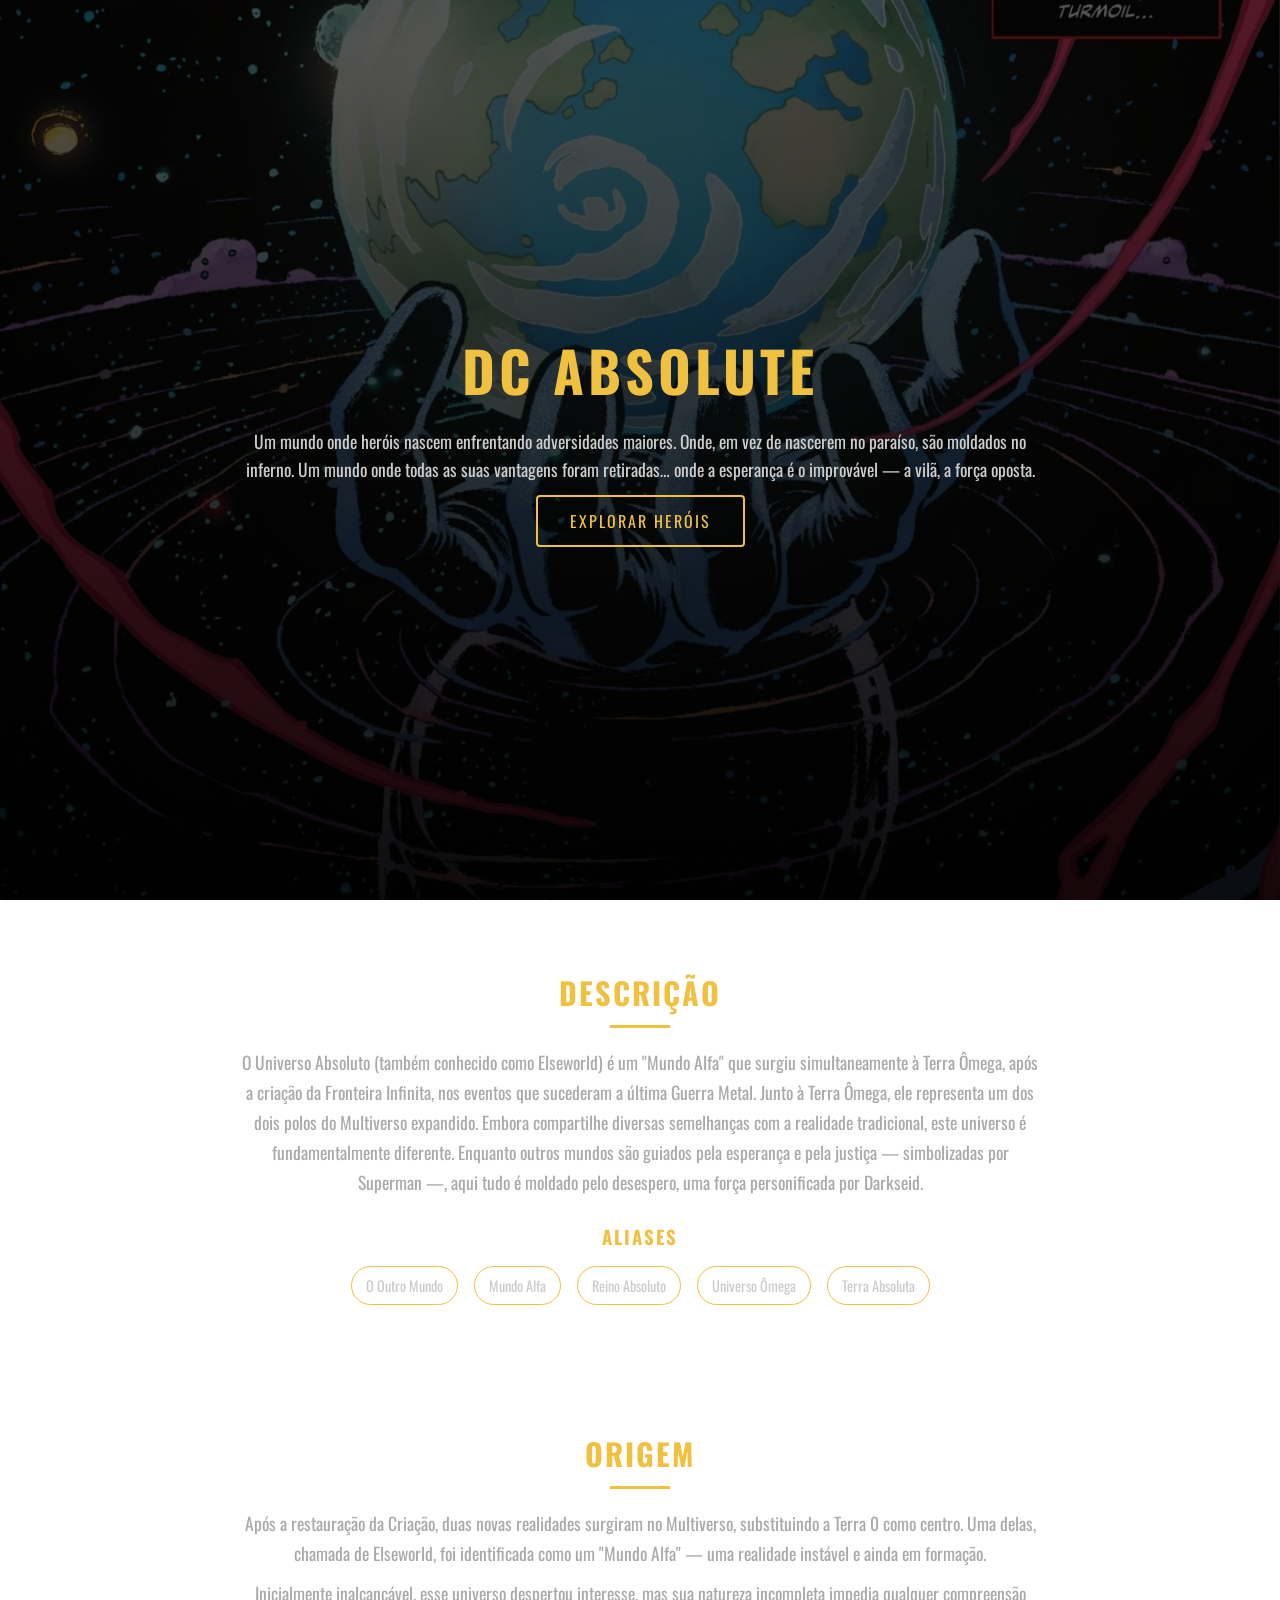
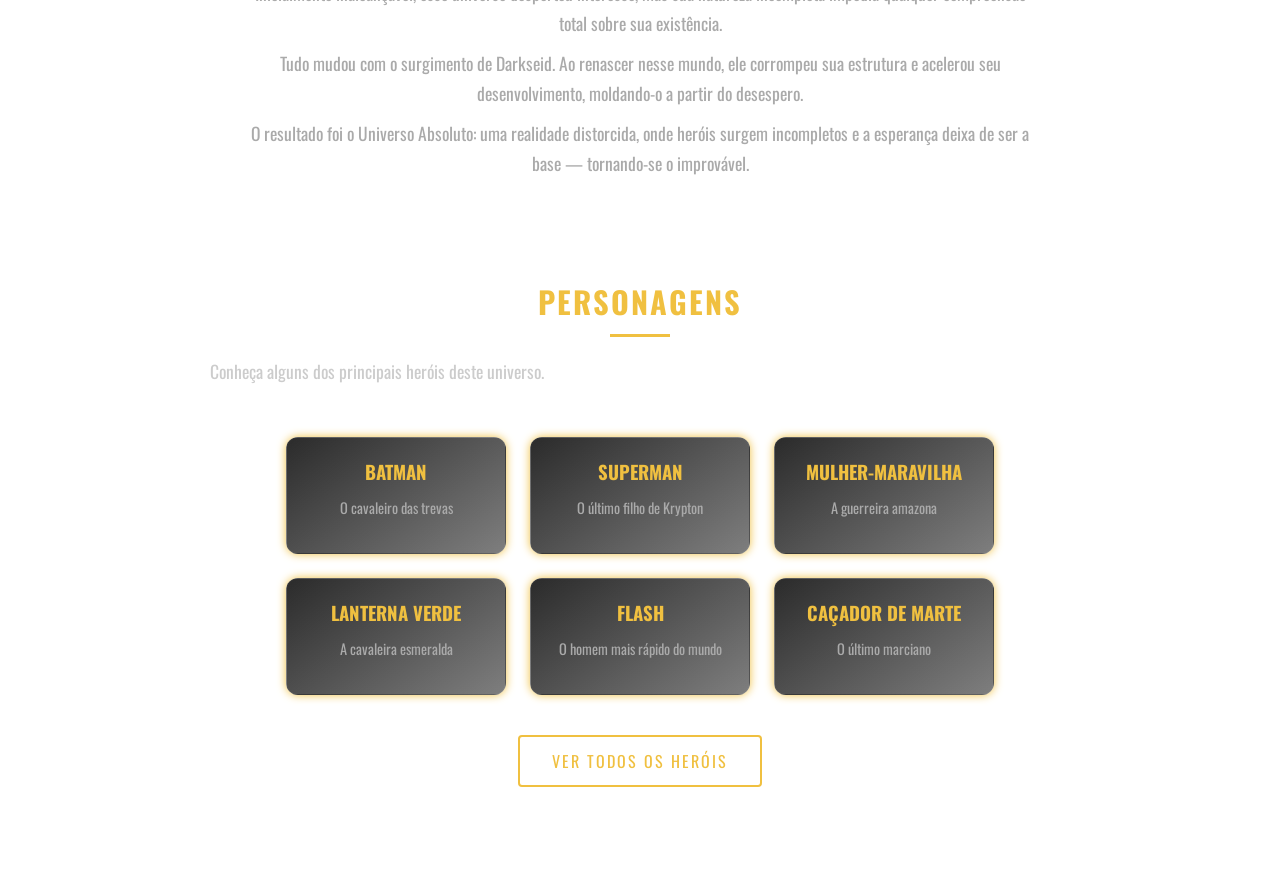
<file: templates/index.html>
<!DOCTYPE html>
<html lang="pt-br">
<head>
    <meta charset="UTF-8">
    <meta name="viewport" content="width=device-width, initial-scale=1.0">
    <title>DC Absolute</title>
    <link rel="stylesheet" href="../static/css/base.css">
    <link rel="stylesheet" href="../static/css/layout.css">
    <link rel="stylesheet" href="../static/css/components.css">
    <link rel="stylesheet" href="../static/css/themes.css">
    <link rel="stylesheet" href="../static/css/animations.css">
</head>
<body>

    <!-- HERO -->
    <header class="hero">
        <h1>DC Absolute</h1>

        <p class="intro">
        Um mundo onde heróis nascem enfrentando adversidades maiores.  
    Onde, em vez de nascerem no paraíso, são moldados no inferno.  
    Um mundo onde todas as suas vantagens foram retiradas…  
    onde a esperança é o improvável — a vilã, a força oposta.
        </p>

        <div class="btn-container">
            <a href="herois.html" class="btn-link">Explorar Heróis</a>
        </div>
    </header>

    <!-- DESCRIÇÃO -->
    <section class="descricao fade-in">
        <h2>Descrição</h2>

        <p>
        O Universo Absoluto (também conhecido como Elseworld) é um "Mundo Alfa" que surgiu simultaneamente à Terra Ômega, após a criação da Fronteira Infinita, nos eventos que sucederam a última Guerra Metal.  
        Junto à Terra Ômega, ele representa um dos dois polos do Multiverso expandido.

        Embora compartilhe diversas semelhanças com a realidade tradicional, este universo é fundamentalmente diferente.  
        Enquanto outros mundos são guiados pela esperança e pela justiça — simbolizadas por Superman —, aqui tudo é moldado pelo desespero, uma força personificada por Darkseid.
        </p>

        <div class="aliases">
            <h3>Aliases</h3>
            <ul>
                <li>O Outro Mundo</li>
                <li>Mundo Alfa</li>
                <li>Reino Absoluto</li>
                <li>Universo Ômega</li>
                <li>Terra Absoluta</li>
            </ul>
        </div>
    </section>

    <!-- ORIGEM -->
<section class="origem fade-in">
    <h2>Origem</h2>

    <p>
        Após a restauração da Criação, duas novas realidades surgiram no Multiverso,
        substituindo a Terra 0 como centro. Uma delas, chamada de Elseworld,
        foi identificada como um "Mundo Alfa" — uma realidade instável e ainda em formação.
    </p>

    <p>
        Inicialmente inalcançável, esse universo despertou interesse, mas sua natureza incompleta
        impedia qualquer compreensão total sobre sua existência.
    </p>

    <p>
        Tudo mudou com o surgimento de Darkseid. Ao renascer nesse mundo,
        ele corrompeu sua estrutura e acelerou seu desenvolvimento,
        moldando-o a partir do desespero.
    </p>

    <p>
        O resultado foi o Universo Absoluto: uma realidade distorcida,
        onde heróis surgem incompletos e a esperança deixa de ser a base — tornando-se o improvável.
    </p>
</section>

    <!-- PERSONAGENS -->
    <section class="personagens fade-in">
        <h2>Personagens</h2>

        <p class="intro">
            Conheça alguns dos principais heróis deste universo.
        </p>

        <div id="cards">

            <a href="batman.html" class="card heroi batman">
                <h3>Batman</h3>
                <p>O cavaleiro das trevas</p>
            </a>

            <a href="superman.html" class="card heroi superman">
                <h3>Superman</h3>
                <p>O último filho de Krypton</p>
            </a>

            <a href="mulher_maravilha.html" class="card heroi wonderwoman">
                <h3>Mulher-Maravilha</h3>
                <p>A guerreira amazona</p>
            </a>

            <a href="lanterna_verde.html" class="card heroi lantern">
                <h3>Lanterna Verde</h3>
                <p>A cavaleira esmeralda</p>
            </a>

            <a href="flash.html" class="card heroi flash">
                <h3>Flash</h3>
                <p>O homem mais rápido do mundo</p>
            </a>

            <a href="cacador_marte.html" class="card heroi martian">
                <h3>Caçador de Marte</h3>
                <p>O último marciano</p>
            </a>

        </div>

        <div class="btn-container">
            <a href="herois.html" class="btn-link">Ver todos os heróis</a>
        </div>

    </section>

    <!-- FOOTER -->
    <footer>
        <p>Projeto desenvolvido por Gabriel Bastos</p>
    </footer>

    <!-- SCRIPT -->
    <script src="../static/js/main.js"></script>

</body>
</html>
</file>
<file: static/css/base.css>
/* Fonte */
@import url('https://fonts.googleapis.com/css2?family=Oswald:wght@400;600&display=swap');

/* ============================================
   Variáveis globais
   ============================================ */
:root {
    --cor-fundo: #0a0a0a;
    --cor-fundo-secundaria: #1a1a1a;
    --cor-texto: #ffffff;
    --cor-texto-suave: #cccccc;
    --cor-texto-fraco: #aaaaaa;
    --cor-destaque: #f0c040;
    --fonte-principal: 'Oswald', Arial, sans-serif;
    --max-largura: 800px;
    --transicao-padrao: 0.3s ease;
}

/* ============================================
   Reset
   ============================================ */
*,
*::before,
*::after {
    box-sizing: border-box;
    margin: 0;
    padding: 0;
}

html {
    scroll-behavior: smooth;
}

/* ============================================
   Body
   ============================================ */
body {
    background:
        linear-gradient(rgba(0, 0, 0, 0.65), rgba(0, 0, 0, 0.9)),
        url("../img/mao-darkseid.webp");

    background-size: cover;
    background-position: center;

    background-attachment: fixed;

    color: var(--cor-texto);
    font-family: var(--fonte-principal);
}

.secundarios-lista {
    list-style: none;
    padding: 0;
    display: flex;
    justify-content: center;
    gap: 20px;
    flex-wrap: wrap;
}

.secundario-item {
    transition: var(--transicao-padrao);
}

.secundario-item:hover {
    transform: translateY(-4px);
}

a {
    text-decoration: none;
    transition: var(--transicao-padrao);
}

p {
    margin-bottom: 12px;
}
</file>
<file: static/css/layout.css>
/* ============================================
   HEADER / HERO
   ============================================ */
header {
    max-width: 900px;
    margin: auto;
    text-align: center;
    padding: 40px 20px;
    min-height: 100svh;
    display: flex;
    flex-direction: column;
    justify-content: center;
    align-items: center;
}

header h1 {
    font-size: 3.5rem;
    color: var(--cor-destaque);
    letter-spacing: 4px;
    text-transform: uppercase;
    margin-bottom: 16px;
}

.intro {
    max-width: var(--max-largura);
    color: var(--cor-texto-suave);
    line-height: 1.6;
}

/* ============================================
   PADRÃO DE TÍTULOS (NOVO)
   ============================================ */
section > h2 {
    font-size: 1.9rem;
    color: var(--cor-destaque);
    text-transform: uppercase;
    letter-spacing: 2px;
    margin-bottom: 20px;
    text-align: center;
    position: relative;
}

section h2::after {
    content: "";
    width: 60px;
    height: 3px;
    background: var(--cor-destaque);
    display: block;
    margin: 10px auto 0;
}

section {
    margin: 0;
}

/* ============================================
   DESCRIÇÃO
   ============================================ */
.descricao {
    text-align: center;
    padding: 40px 20px;
}

.descricao p {
    max-width: var(--max-largura);
    margin: auto;
    color: var(--cor-texto-fraco);
    line-height: 1.7;
}

/* ============================================
   ORIGEM
   ============================================ */
.origem {
    text-align: center;
    padding: 40px 20px;
}

.origem p {
    max-width: var(--max-largura);
    margin: 10px auto;
    color: var(--cor-texto-fraco);
    line-height: 1.7;
}

@media (max-width: 600px) {
    header h1 {
        font-size: 2.8rem;
    }

    #cards {
        flex-direction: column;
        align-items: center;
    }

    .card {
        width: 90%;
    }
}


/* ============================================
   FUNDO DAS SEÇÕES (INFO, HABILIDADES, ETC)
   ============================================ */
.info, .habilidades, .equipamentos, .descricao, .origem, .curiosidades, .secundarios {
    background-color: transparent;
    padding: 50px 20px;        
}

/* Ajuste de container já existente */
.container {
    max-width: 1100px;
    margin: 0 auto;
    padding: 20px;
}

.section-box h2 {
    text-align: center;
}

.secundarios-lista {
  display: flex;
  flex-wrap: wrap;
  justify-content: center;
  gap: 20px;

  margin: 30px 0;
}
.secundarios-lista h2 {
  width: 100%;
  text-align: center;
  margin-bottom: 10px;
  color: var(--cor-destaque);
}

.secundario-item {
    text-align: center;
    width: 180px;
    padding: 18px;
    border-radius: 12px;
    background: rgba(0, 0, 0, 0.4);
    border: 1px solid rgba(255,255,255,0.08);
    transition: transform 0.25s ease, box-shadow 0.25s ease;
    cursor: pointer;
}

.secundario-icone {
  width: 130px;
  height: 130px;
  overflow: hidden;
  border-radius: 50%;
  margin: auto;
}

.secundario-icone img {
  width: 100%;
  height: 100%;
  object-fit: cover;
  transition: 0.3s;
  object-position: top;
}
.secundario-item:hover img {
  transform: scale(1.1);
}

.secundario-item:hover {
  transform: translateY(-6px) scale(1.03);
  box-shadow: 0 0 15px var(--cor-destaque);
}
.secundario-item p {
    margin-top: 8px;
    font-size: 0.95rem;
    font-weight:500;
}

.section-box ul li {
    position: relative;
    padding-left: 10px;
}

.section-box ul li:hover {
    color: var(--cor-destaque);
    transform: translateX(5px);
}

.secundarios-bloco {
  margin-bottom: 40px;
  padding: 20px;
  border-radius: 12px;

  background: rgba(0, 0, 0, 0.3);
  border: 1px solid rgba(255,255,255,0.08);
}

.secundarios-bloco h2 {
  text-align: center;
  color: var(--cor-destaque);
  margin-bottom: 15px;
}

.secundario-item:active,
.card:active {
  transform: scale(0.95);
}
</file>
<file: static/css/components.css>
/* ============================================
   BOTÃO / LINK 
   ============================================ */
.btn-container {
    text-align: center;
    margin-bottom: 20px;
}

.btn-link,
#btn-herois {
    display: inline-block;
    position: relative;
    overflow: hidden;
    text-decoration: none;
    background: transparent;
    border: 2px solid var(--cor-destaque);
    color: var(--cor-destaque);
    font-family: var(--fonte-principal);
    letter-spacing: 2px;
    text-transform: uppercase;
    padding: 12px 32px;
    border-radius: 4px;
    cursor: pointer;
    transition: color 0.3s ease;
}

.btn-link:active,
#btn-herois:active {
    transform: scale(0.95);
}

.btn-link::after,
#btn-herois::after {
    content: "";
    position: absolute;
    width: 100%;
    height: 100%;
    background: var(--cor-destaque);
    top: 0;
    left: -100%;
    transition: 0.3s;
    z-index: -1;
}

.btn-link:hover::after,
#btn-herois:hover::after {
    left: 0;
}

.btn-link:hover,
#btn-herois:hover {
    color: #000;
}

/* ============================================
   CARDS
============================================ */

#cards {
    display: flex;
    flex-wrap: wrap;
    justify-content: center;
    gap: 24px;
    padding: 40px 20px;
}

.card {
    background: linear-gradient(145deg, rgba(20,20,20,0.9), rgba(40,40,40,0.6));
    border-radius: 12px;
    width: 220px;
    padding: 20px;
    text-align: center;

    box-shadow: 0 0 10px var(--cor-destaque);
    border: 1px solid rgba(255,255,255,0.05);

    position: relative;
    z-index: 1;
    overflow: visible;

    opacity: 0;
    transform: translateY(20px);

    animation: fadeUp 0.6s ease forwards;
    animation-fill-mode: forwards;

    transition: transform 0.3s ease, box-shadow 0.3s ease;

    will-change: transform, opacity;
    backface-visibility: hidden;
}

.card h3 {
    color: var(--cor-destaque);
    margin-bottom: 10px;
    text-transform: uppercase;
}

.card p {
    color: var(--cor-texto-fraco);
    font-size: 0.9rem;
}

/* HOVER */
.card:hover {
    transform: translateY(-8px) scale(1.05);
    box-shadow: 0 0 25px var(--cor-destaque);
}

.card {
    animation: fadeUp 0.6s ease forwards;
    will-change: transform, box-shadow;
}

.card:hover h3 {
    letter-spacing: 1px;
}




.card:nth-child(1) { animation-delay: 0.1s; }
.card:nth-child(2) { animation-delay: 0.2s; }
.card:nth-child(3) { animation-delay: 0.3s; }
.card:nth-child(4) { animation-delay: 0.4s; }
.card:nth-child(5) { animation-delay: 0.5s; }
.card:nth-child(6) { animation-delay: 0.6s; }

/* INFO (tipo ficha técnica) */
.info {
    text-align: center;
    padding: 30px 20px;
}

.info ul {
    list-style: none;
    max-width: 400px;
    margin: auto;
}

.info li {
    margin: 8px 0;
    color: var(--cor-texto-suave);
}

.info a {
    color: #4da6ff; /* azul estilo link */
    text-decoration: none;
}

.info a:hover {
    text-decoration: underline;
}

/* HABILIDADES */
.habilidades {
    text-align: center;
    padding: 40px 20px;
}

.habilidades ul {
    list-style: none;
}

.habilidades li {
    margin: 8px 0;
    color: var(--cor-texto-fraco);
}

/* ============================================
   ALIASES
   ============================================ */
.aliases {
    margin-top: 25px;
    text-align: center;
}

.aliases h3 {
    color: var(--cor-destaque);
    margin-bottom: 10px;
    letter-spacing: 2px;
    text-transform: uppercase;
}

.aliases ul {
    list-style: none;
}

.aliases li {
    display: inline-block;
    margin: 6px;
    padding: 6px 14px;
    border: 1px solid var(--cor-destaque);
    border-radius: 20px;
    color: var(--cor-texto-suave);
    font-size: 0.9rem;
    transition: 0.3s;
}

.aliases li:hover {
    background: var(--cor-destaque);
    color: #000;
}

/* CORES POR HERÓI */
.card.batman:hover {
    box-shadow: 0 0 20px #888886;
}

.card.superman:hover {
    box-shadow: 0 0 20px #fa2003;
}

.card.flash:hover {
    box-shadow: 0 0 20px #fae100;
}

.card.wonderwoman:hover {
    box-shadow: 0 0 20px #8d240f;
}

.card.lantern:hover {
    box-shadow: 0 0 20px #30f578;
}

.card.martian:hover {
    box-shadow: 0 0 20px #10833a;
}



.section-box {
    background: rgba(0, 0, 0, 0.55);
    backdrop-filter: blur(8px);

    border-radius: 12px;
    padding: 25px;
    margin-bottom: 25px;

    border: 1px solid rgba(255, 255, 255, 0.08);

    box-shadow: 0 0 15px rgba(0,0,0,0.5);
    transition: 0.3s;

    text-align: center;
}

.section-box:hover {
    transform: translateY(-6px) scale(1.01);
    box-shadow: 0 0 25px var(--cor-destaque);
    animation: glowPulse 2s infinite;
}


.section-box ul {
    display: inline-block;
    text-align: left; 
    margin-top: 10px;
}

.section-box li {
    margin: 6px 0;
}


.section-box h2 {
    font-size: 2.2rem;
    letter-spacing: 3px;
}




.hero-img {
    max-width: 450px;
    width: 100%;
    display: block;
    margin: 25px auto 0;
    border-radius: 15px;

    border: 3px solid transparent;
    transition: all 0.3s ease;
}

.hero-img:hover {
    border: 3px solid var(--cor-destaque);
    transform: scale(1.05);
    box-shadow: 0 0 20px var(--cor-destaque);
    animation: glowPulse 1.2s infinite;
}

.section-box {
    position: relative;
    z-index: 0;
    isolation: isolate;
}

/* camada da borda animada */
.section-box::before {
    content: "";
    position: absolute;
    inset: -2px; /* controla espessura da borda */

    border-radius: 14px;

    background: linear-gradient(
        90deg,
        transparent,
        var(--cor-destaque),
        transparent
    );

    background-size: 200% 200%;
    animation: borderFlow 3s linear infinite;

    opacity: 0;
    filter: blur(2px); 
    transition: 0.3s;

    z-index: -1;
}

/* ativa no hover */
.section-box:hover::before {
    opacity: 0.6;
}

.modal {
    position: fixed;
    z-index: 999;
    left: 0;
    top: 0;
    width: 100%;
    height: 100%;
    background-color: rgba(0,0,0,0.85);
    backdrop-filter: blur(3px);
    opacity: 0;
    visibility: hidden;
    pointer-events: none;

    transition: opacity 0.3s ease;
}

.modal.show {
  opacity: 1;
  visibility: visible;
  pointer-events: auto;

}

.modal-content {
  position: relative;
  width: 70%;
  max-width:700px;
  margin: 8% auto;
  padding: 25px;
  padding-top: 70px;
  border-radius: 12px;
  display: flex;
  gap: 20px;
  align-items: flex-start;
  text-align: left;
  box-shadow: 0 0 25px rgba(0, 0, 0, 0.8);
  border: 1px solid rgba(255, 255, 255, 0.1);
  transform: scale(0.8) translateY(20px);
  transition: transform 0.3s ease,opacity 0.3s ease;
  opacity: 0;
  max-height: 80vh;
  overflow-y: auto;
  backdrop-filter: blur(10px);
  will-change: transform, opacity;
}

.modal.show .modal-content {
  transform: scale(1) translateY(0);
  opacity: 1;
}

.close-btn {
    position: absolute;
    top: 12px;
    right: 15px;

    z-index: 1000;
    backdrop-filter: blur(4px);

    width: 40px;
    height: 40px;
    display: flex;
    align-items: center;
    justify-content: center;

    font-size: 22px;
    font-weight: bold;

    color: var(--cor-destaque);
    background:rgba(0, 0, 0, 0.6);
    border: 1px solid var(--cor-destaque);
    border-radius: 50%;
    cursor: pointer;

    transition: all 0.3s ease;
}

#heroImage {
    width: 250px;
    border-radius: 10px;
    object-fit: contain;
    max-height: 300px;
    
}

.modal-text {
    flex: 1;
    max-height: 300px;
    overflow-y: auto;
    margin-top: 0;
    background: rgba(0, 0, 0, 0.7);
    padding: 15px;
    border-radius: 8px;
    background: rgba(0, 0, 0, 0.55);
    backdrop-filter: blur(4px);
}

.close-btn:hover {
  background: var(--cor-destaque);
  color: #000;

  transform: scale(1.15) rotate(90deg);
  box-shadow: 0 0 10px var(--cor-destaque);
}

.close-btn:active {
  transform: scale(0.95);
}

#heroType {
  font-size: 0.85rem;
  letter-spacing: 1px;
  text-transform: uppercase;
  opacity: 0.8;
  margin-bottom: 8px;
  color: var(--cor-destaque);
}

@media (max-width: 768px) {
  .modal-content {
    flex-direction: column;
    text-align: center;
  }
  #heroImage {
    width: 100%;
    max-width: 200px;
    margin: auto;
}
}
</file>
<file: static/css/themes.css>
/* ===============================
   TEMA DO BATMAN
================================ */

.batman-theme {
    background: linear-gradient(135deg, #020202, #1a1a1a);
    color: #e0e0e0;
}

.batman-theme header {
    background: rgba(0, 0, 0, 0.7);
    border-bottom: 2px solid #facc15;
}

.batman-theme header h1 {
    color: #facc15;
    text-shadow: 0 0 10px rgba(250, 204, 21, 0.5);
}

.batman-theme .intro {
    color: #9aa0a6;
}

.batman-theme a {
    color: #9aa0a6;
    transition: 0.3s;
}

.batman-theme a:hover {
    color: #facc15;
}

.batman-theme section {
    background: rgba(20, 20, 20, 0.6);
    border-radius: 10px;
    margin: 20px auto;
    padding: 20px;
    border-left: 4px solid #facc15;
    border-right: 4px solid #facc15;
    border-top: 4px solid #9aa0a6;
    border-bottom: 4px solid #9aa0a6;
}

.batman-theme li {
    color: #cccccc;
    margin: 5px 0;
}

.batman-theme .btn-link {
    background: #facc15;
    color: #020202;
    transition: 0.3s;
}

.batman-theme .btn-link:hover {
    background: #9aa0a6;
    color: #020202;
}

.batman-theme .imagem img {
    width: 100%;
    max-width: 400px;
    display: block;
    margin: 20px auto;
    border-radius: 10px;
    border: 3px solid #facc15;
}

/* ===============================
   TEMA DO SUPERMAN
================================ */

.superman-theme {
    background: linear-gradient(135deg, #1a0000, #ff3c00);
    color: #fff5f0;
}

.superman-theme header {
    background: rgba(0, 0, 0, 0.4);
    border-bottom: 2px solid #ff3c00;
}

.superman-theme header h1 {
    color: #ffae00;
    text-shadow: 0 0 15px rgba(255, 174, 0, 0.9);
}

.superman-theme .intro {
    color: #ffd166;
    font-size: 1.2rem;
}

.superman-theme a {
    color: #ff4d4d;
    transition: 0.3s;
}

.superman-theme a:hover {
    color: #f39d24;
}

.superman-theme section {
    background: rgba(0, 0, 0, 0.35); 
    backdrop-filter: blur(8px);

    border-radius: 12px;
    margin: 25px auto;
    padding: 20px;

    border-left: 4px solid #ff3c00;
    border-right: 4px solid #ffae00;
    border-top: 4px solid #ffae00;
    border-bottom: 4px solid #ff3c00;

    max-width: 900px;

    box-shadow: 0 0 15px rgba(0, 0, 0, 0.6);
}

.superman-theme h2 {
    color: #ffae00;
    text-align: center;
}
.superman-theme h3{
    color: #ffd166;
    text-align: center;
}

.superman-theme li {
    margin: 5px 0;
}

.superman-theme .btn-link {
    background: #e50914;
    color: #ffffff;
    transition: 0.3s;
}

.superman-theme .btn-link:hover {
    background: #f39d24;
    color: #020202;
}

.superman-theme .imagem img {
    width: 100%;
    max-width: 400px;
    display: block;
    margin: 20px auto;
    border-radius: 10px;
    border: 3px solid #e50914;
}

.superman-theme p,
.superman-theme li,
.superman-theme span,
.superman-theme strong {
    color: #fff5f0;
    font-size: 1.1rem;
    line-height: 1.8;
}

.superman-theme .btn-link {
    background: linear-gradient(45deg, #ff3c00, #ffae00);
    color: #020202;
    font-weight: bold;
}

.superman-theme .btn-link:hover {
    background: linear-gradient(45deg, #ffae00, #ffd166);
}

.superman-theme .hero-img {
    width: 100%;
    display: block;
    margin: 20px auto;
    border-radius: 12px;
}
.superman-theme section:hover {
    transform: translateY(-5px);
    box-shadow: 0 0 25px rgba(255, 60, 0, 0.4);
    transition: 0.3s;
}

/* ===============================
   TEMA DO FLASH
================================ */

.flash-theme {
    background: linear-gradient(135deg, #151515, #D63041);
    color: #FDFDFD;
}

.flash-theme header {
    background: rgba(0, 0, 0, 0.4);
    border-bottom: 2px solid #F39D24;
}

.flash-theme h1 {
    color: #F39D24;
}

.flash-theme h2 {
    color: #ED7533;
}

.flash-theme section {
    background: rgba(0, 0, 0, 0.3);
    margin-bottom: 20px;
    border-radius: 10px;
    border-left: 4px solid #D63041;
    border-right: 4px solid #F39D24;
    border-top: 4px solid #F39D24;
    border-bottom: 4px solid #D63041;
}

.flash-theme li {
    margin: 5px 0;
}

.flash-theme .btn-link {
    background: #D63041;
    color: #FDFDFD;
    transition: 0.3s;
}

.flash-theme .btn-link:hover {
    background: #F39D24;
    color: #151515;
}

.flash-theme .imagem img {
    width: 100%;
    max-width: 400px;
    display: block;
    margin: 20px auto;
    border-radius: 10px;
    border: 3px solid #D63041;
}

/* ===============================
   TEMA DA WONDER WOMAN
================================ */

.wonderwoman-theme {
    background: linear-gradient(135deg, #020202, #A93018);
    color: #FFEFDC;
}

/* HEADER */
.wonderwoman-theme header {
    background: rgba(0, 0, 0, 0.5);
    border-bottom: 2px solid #A93018;
}

.wonderwoman-theme h1 {
    color: #FFEFDC;
    text-shadow: 0 0 10px #A93018;
}

.wonderwoman-theme h2 {
    color: #A93018;
}

/* SECTIONS */
.wonderwoman-theme section {
    background: rgba(0, 0, 0, 0.3);
    margin: 20px auto;
    border-radius: 10px;
    border-left: 4px solid #b6b4b3;
    border-right: 4px solid #b6b4b3;
    border-top: 4px solid #b6b4b3;
    border-bottom: 4px solid #b6b4b3;
    padding: 12px;
    max-width: 900px;
    transition: 0.3s;
}

.wonderwoman-theme section:hover {
    transform: translateY(-3px);
}

/* TEXTO */
.wonderwoman-theme p,
.wonderwoman-theme li,
.wonderwoman-theme span,
.wonderwoman-theme strong {
    color: #FFEFDC;
    font-size: 1.1rem;
    line-height: 1.8;
}

/* LISTAS */
.wonderwoman-theme li {
    margin: 6px 0;
}

/* BOTÃO */
.wonderwoman-theme .btn-link {
    background: #A93018;
    color: #FFEFDC;
    transition: 0.3s;
}

.wonderwoman-theme .btn-link:hover {
    background: #FFEFDC;
    color: #020202;
}

/* IMAGENS */
.wonderwoman-theme .imagem img {
    width: 100%;
    display: block;
    margin: 30px auto;
    border-radius: 12px;
    border: 3px solid #A93018;
    box-shadow: 0 0 25px rgba(169, 48, 24, 0.5);
    transition: 0.3s;

}

.wonderwoman-theme h2 {
    color: #A93018;
    text-shadow: 0 0 8px rgba(169, 48, 24, 0.6);
}

/* ===============================
   TEMA DO CAÇADOR DE MARTE
================================ */

.martian-theme {
    background: linear-gradient(135deg, #022c22, #064e3b);
    color: #d1fae5;
}

.martian-theme header {
    background: rgba(2, 44, 34, 0.6);
    border-bottom: 2px solid #16a34a;
}

.martian-theme header h1 {
    color: #16a34a;
    text-shadow: 0 0 12px rgba(22, 163, 74, 0.8);
}

.martian-theme .intro {
    color: #60a5fa;
}

.martian-theme a {
    color: #16a34a;
    transition: 0.3s;
}

.martian-theme a:hover {
    color: #ef4444;
}

.martian-theme section {
    background: rgba(6, 78, 59, 0.4);
    border-radius: 10px;
    margin: 20px auto;
    padding: 20px;
    border-left: 4px solid #16a34a;
    border-right: 4px solid #4ade80;
    border-bottom: 4px solid #4ade80;
    border-top: 4px solid #4ade80;
}

.martian-theme h2 {
    color: #60a5fa;
}

.martian-theme li {
    margin: 5px 0;
}

.martian-theme .btn-link {
    background: #16a34a;
    color: #022c22;
    transition: 0.3s;
}

.martian-theme .btn-link:hover {
    background: #ef4444;
    color: #ffffff;
}

.martian-theme .imagem img {
    width: 100%;
    display: block;
    margin: 20px auto;
    border-radius: 10px;
    border: 3px solid #16a34a;
}

/* ===============================
   TEMA DO LANTERNA VERDE
================================ */

.lantern-theme {
    background: linear-gradient(135deg, #020202, #013220);
    color: #d1fae5;
}

.lantern-theme header {
    background: rgba(0, 0, 0, 0.6);
    border-bottom: 2px solid #22c55e;
}

.lantern-theme header h1 {
    color: #22c55e;
    text-shadow: 0 0 15px #22c55e;
}

.lantern-theme .intro {
    color: #a7f3d0;
}

.lantern-theme a {
    color: #22c55e;
    transition: 0.3s;
}

.lantern-theme a:hover {
    color: #4ade80;
}

.lantern-theme section {
    background: rgba(0, 0, 0, 0.5);
    border-radius: 10px;
    margin: 20px auto;
    padding: 20px;
    border-left: 4px solid #22c55e;
    border-right: 4px solid #22c55e;
    border-bottom: 4px solid #22c55e;
    border-top: 4px solid #22c55e;
}

.lantern-theme h2 {
    color: #4ade80;
}

.lantern-theme li {
    margin: 5px 0;
}

.lantern-theme .btn-link {
    background: #22c55e;
    color: #020202;
    transition: 0.3s;
}

.lantern-theme .btn-link:hover {
    background: #a7f3d0;
    color: #020202;
}

.lantern-theme .imagem img {
    width: 100%;
    display: block;
    margin: 20px auto;
    border-radius: 10px;
    border: 3px solid #22c55e;
}



/* =========================================
   PADRÃO GLOBAL (TODOS OS HERÓIS)
========================================= */

/* TEXTO PADRÃO */
body p,
body li {
    font-size: 1.1rem;
    line-height: 1.8;
}

/* FORÇA COR DO TEXTO */
body p,
body li,
body span,
body strong {
    color: inherit;
}

/* LIMITE DAS SECTIONS  */
body section {
    max-width: 900px;
    margin: 20px auto;
    padding: 20px;
    border-radius: 10px;
}

/* ============================================
   CORES PADRÃO POR PERSONAGEM (USADO NO HOVER)
   ============================================ */

.batman-theme {
    --cor-destaque: #facc15;
}

.superman-theme {
    --cor-destaque: #ff3c00;
}

.flash-theme {
    --cor-destaque: #F39D24;
}

.wonderwoman-theme {
    --cor-destaque: #A93018;
}

.lantern-theme {
    --cor-destaque: #22c55e;
}

.martian-theme {
    --cor-destaque: #16a34a;
}
</file>
<file: static/css/animations.css>
@keyframes fadeUp {
    from {
        opacity: 0;
        transform: translateY(20px);
    }
    to {
        opacity: 1;
        transform: translateY(0);
    }
}
/* ============================================
   GLOW ANIMADO DE ENERGIA
   ============================================ */

@keyframes glowPulse {
    0% {
        box-shadow: 0 0 5px var(--cor-destaque);
    }
    50% {
        box-shadow: 0 0 20px var(--cor-destaque);
    }
    100% {
        box-shadow: 0 0 5px var(--cor-destaque);
    }
}

/* ============================================
   BORDA ANIMADA (NEON)
============================================ */

@keyframes borderFlow {
    0% {
        background-position: 0% 50%;
    }
    100% {
        background-position: 200% 50%;
    }
}
</file>
